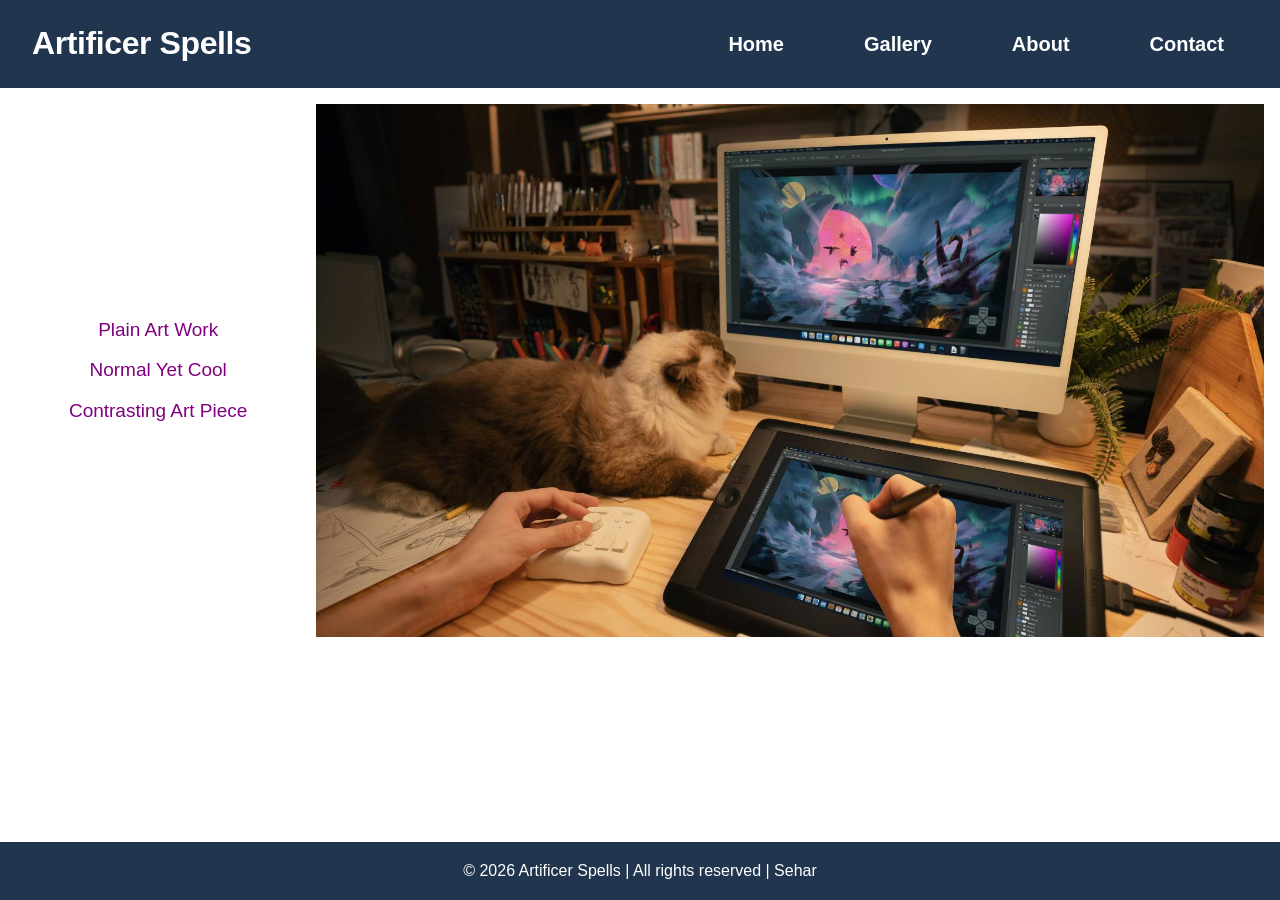
<file: index.html>
<!DOCTYPE html>
<html lang ="en">
    <meta charset = "UTF-8">
    <meta name = "viewport" content = "width=device-width">
    <meta name = "description" content = "Artificer Spells Website">
    <link rel = "stylesheet" href="css/global.css">
    <link rel = "stylesheet" href="css/index.css">
    <title> Artificer Spells</title>
    <body>
        
        <header>
            <h1> Artificer Spells </h1>
            <input id="hamburger_checkbox" type ="checkbox">
            <label for="hamburger_checkbox" id ="hamburger_menu">
                <img id="hamburger_icon" src="images/paint.png" alt="Menu" width="24" height="18"> 
                <span class="sr-only"> Toggle Navigation</span>

            </label>
            <nav>
                <a class="active_nav" href="index.html">Home</a>
                <a href="gallery.html">Gallery</a>
                <a href="about.html">About</a>
                <a href="contact.html">Contact</a>
            </nav>
        </header>

        <main>
            <aside>
                <a href="https://au.pinterest.com/ideas/plain-art-background/959110262339/" >  Plain Art Work </a> <!--put the https link of your website so it'll take the user to website, i put here just an example --> </a>
                <a href="https://inkaarthouse.com/collections/best-selling-wall-art-prints-framed-unframed"> Normal Yet Cool</a>
                <a href="https://www.coolstoriesabout.art/p/contrast-in-art">Contrasting Art Piece <!--put the https link of your website so it'll take the user to website --> </a> 
            </aside>

            <section class ="hero">
                <picture>
                    <source media="(min-width: 1200px)" srcset="images/digitalartist_1920x960.jpg">
                    <source media="(min-width: 600px)" srcset="images/digitalartitst_ 960x480.jpg">
                    <img src="images/digitalartitst_ 480x240.jpg" alt="digital artist">
                </picture>
            </section>
        </main>
        
    <footer>
        
        <p>&copy; 2026 Artificer Spells | All rights reserved | Sehar </p>
    </footer>




    </body>


</html>
</file>
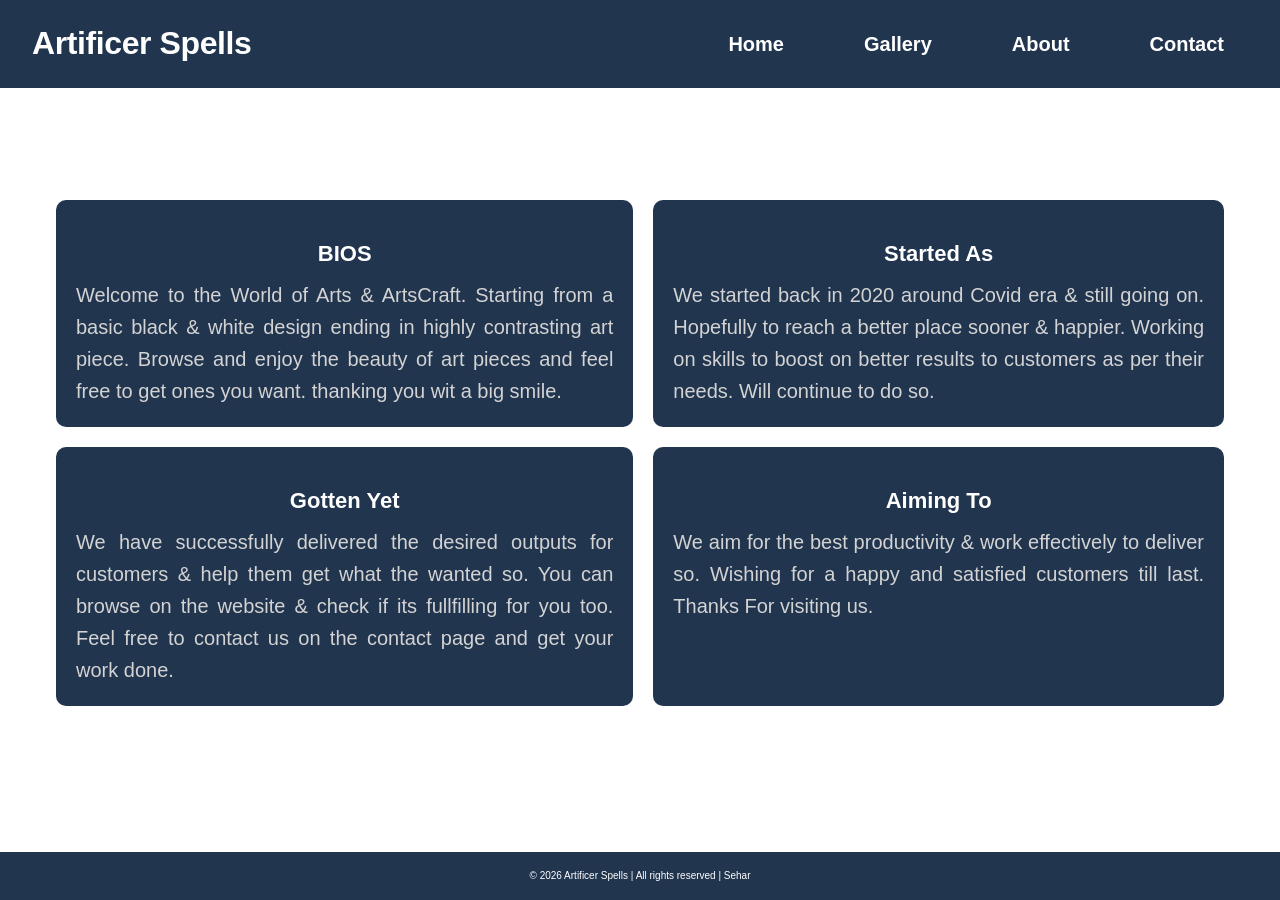
<file: about.html>
<!DOCTYPE html>
<html lang ="en">
    <meta charset = "UFT-8">
    <meta name = "viewport" content = "width=device-width", intial-scale="1.0">
    <meta name = "description" content = "Artificer Spells Website">
    <link rel = "stylesheet" href="css/global.css">
    <link rel = "stylesheet" href="css/index.css">
    <link rel = "stylesheet" href="css/about.css">
    <link rel = "stylesheet" href="css/contact.css">
    <link rel = "stylesheet" href="css/gallery.css">
    <title> Artificer Spells</title>
    <body>
        <header>
            <h1> Artificer Spells </h1>
            <input id="hamburger_checkbox" type ="checkbox">
            <label for="hamburger_checkbox" id ="hamburger_menu">
                <img id="hamburger_icon" src="images/paint.png" alt="Menu" width="24" height="18"> 
                <span class="sr-only"> Toggle Navigation</span>

            </label>
            <nav>
                <a href="index.html">Home</a>
                <a href="gallery.html">Gallery</a>
                 <a class="active_nav" href="about.html">About</a>
                 <a href="contact.html">Contact</a>
            </nav>
        </header>
        
        <main>
            <div id="container1">
                <h2> Artificer spells</h2>
                <p> 
                    <h3> BIOS</h3>
                    Welcome to the World of Arts & ArtsCraft.
                    Starting from a basic black & white design ending in highly contrasting art piece.
                    Browse and enjoy the beauty of art pieces and feel free to get ones you want.
                    thanking you wit a big smile.
                </p>
            </div>
             <div id="container2">
                <h2> Artificer spells started as</h2>
                <p>
                    <h3> Started As</h3> 
                    We started back in 2020 around Covid era & still going on.
                    Hopefully to reach a better place sooner & happier.
                    Working on skills to boost on better results to customers as per their needs.
                    Will continue to do so.
                </p>
            </div>
    
             <div id="container3">
                <h2> Gotten</h2>
                <p> <h3> Gotten Yet </h3>
                    We have successfully delivered the desired outputs for customers & help them get what the wanted so.
                    You can browse on the website & check if its fullfilling for you too.
                    Feel free to contact us on the contact page and get your work done.
                    </p>
            </div>
           
             <div id="container4">
                <h2> Artificer spells started as</h2>
                <p> 
                    <h3> Aiming To </h3>
                    We aim for the best productivity & work effectively to deliver so.
                    Wishing for a happy and satisfied customers till last.
                    Thanks For visiting us.
                   </p>
            </div>
        </main>


    <footer>
        <p>&copy; 2026 Artificer Spells | All rights reserved | Sehar </p>
    </footer>




    </body>


</html>
</file>
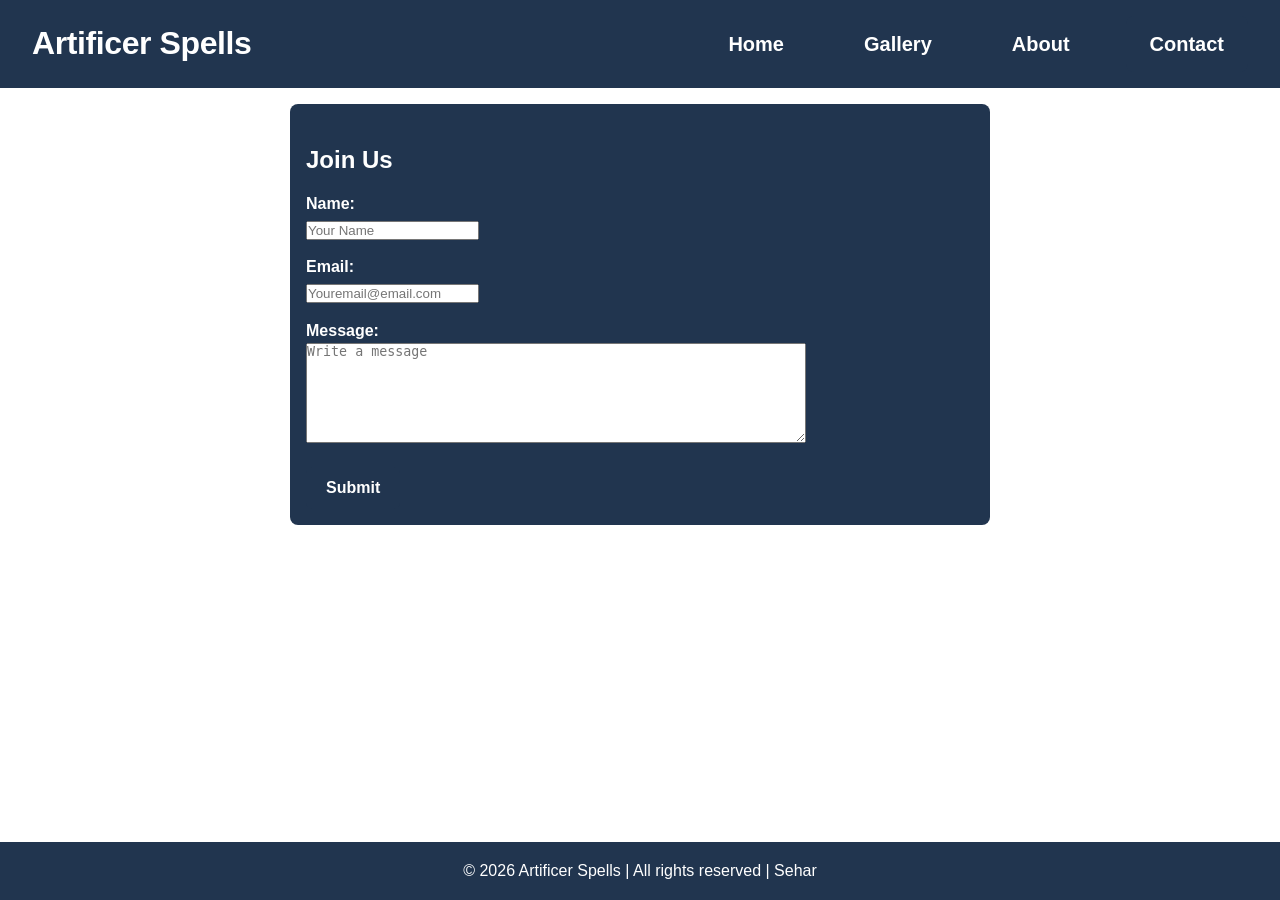
<file: contact.html>
<!DOCTYPE html>
<html lang ="en">
    <meta charset = "UFT-8">
    <meta name = "viewport" content = "width=device-width", intial-scale="1.0">
    <meta name = "description" content = "Artificer Spells Website">
    <link rel = "stylesheet" href="css/global.css">
    <link rel = "stylesheet" href="css/contact.css">
    <title> Artificer Spells</title>
    <body>
        <header>
            <h1> Artificer Spells </h1>
            <input id="hamburger_checkbox" type ="checkbox">
            <label for="hamburger_checkbox" id ="hamburger_menu">
                <img id="hamburger_icon" src="images/paint.png" alt="Menu" width="24" height="18"> 
                <span class="sr-only"> Toggle Navigation</span>

            </label>
            <nav> 
                <a href="index.html">Home</a>
                <a href="gallery.html">Gallery</a>
                <a href="about.html">About</a>
                <a class="active_nav" href="contact.html">Contact</a>
                
            </nav>
        </header>

        <form>
            <h2> Join Us </h2>
            <label for="name"> Name:</label>
            <input type="text" id="name" name="name" placeholder="Your Name"><br>

            <label for="email"> Email:</label>
            <input type="email" id="email" name="email" placeholder="Youremail@email.com"><br> 

            <label for="Message"> Message:</label>
            <textarea id="message" name="message" rows="5" placeholder="Write a message"></textarea><br>

            <input type="submit" value="Submit">

        </form>
      
        


    <footer>
        <p>&copy; 2026 Artificer Spells | All rights reserved | Sehar </p>
    </footer>



    </body>


</html>
</file>
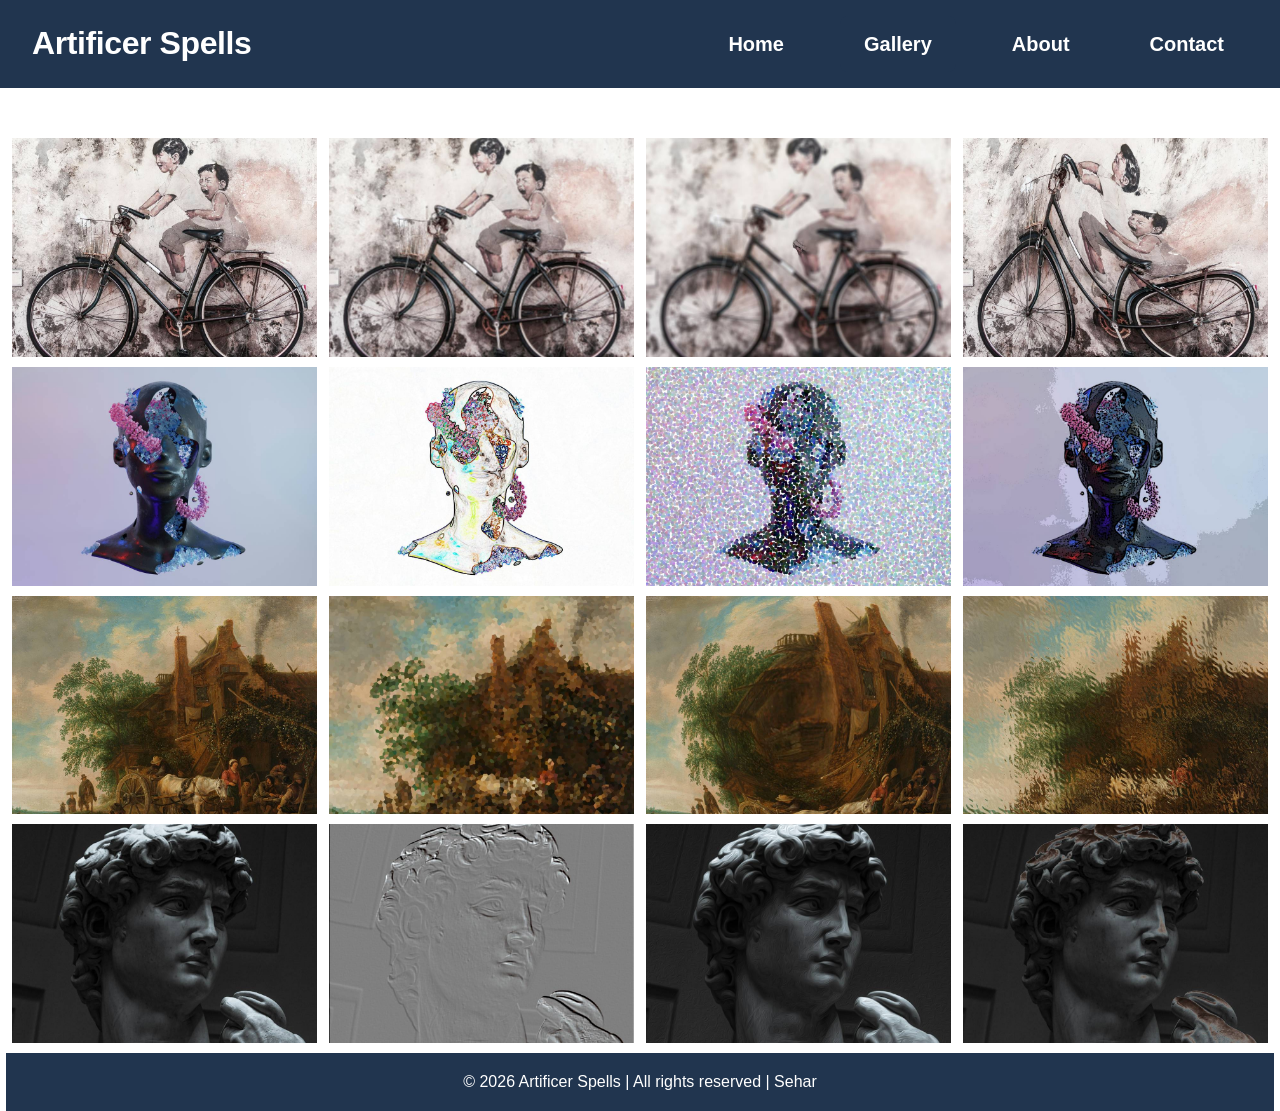
<file: gallery.html>
<!DOCTYPE html>
<html lang ="en">
    <meta charset = "UFT-8">
    <meta name = "viewport" content = "width=device-width", intial-scale="1.0">
    <meta name = "description" content = "Artificer Spells Website">
    <link rel = "stylesheet" href="css/global.css">
    <link rel = "stylesheet" href="css/gallery.css">
    <title> Artificer Spells</title>
    <body>
        <header>
            <h1> Artificer Spells </h1>
            <input id="hamburger_checkbox" type ="checkbox">
            <label for="hamburger_checkbox" id ="hamburger_menu">
                <img id="hamburger_icon" src="images/paint.png" alt="Menu" width="24" height="18"> 
                <span class="sr-only"> Toggle Navigation</span>

            </label>
            <nav>
                
               
                <a href="index.html">Home</a>
                 <a class="active_nav" href="gallery.html">Gallery</a>
                <a href="about.html">About</a>
                <a href="contact.html"> Contact</a>
            </nav>
        </header>
        <div id = "row"> 
        <div class="column"> <!--colum 1-->
            <figure>
                <a href="images/bicycle_960x720_nofilter.jpg" target="_blank"></a>
                <img src="images/bicycle_960x720_nofilter.jpg" alt="Bicycle image" width="960" height="720">
            </figure>

            <figure>
                <a href="images/mannequin_960x720_nofilter.jpg" target="_blank"></a>
                <img src="images/mannequin_960x720_nofilter.jpg" alt="Mannequin image" width="960" height="720">
            </figure>
    
            <figure>
                <a href="images/outskirt_960x720_nofilter.jpg" target="_blank"></a>
                <img src="images/outskirt_960x720_nofilter.jpg" alt="outskirt" width="960" height="720">
            </figure>

            <figure>
                <a href="images/statue_960x720_nofilter.jpg" target="_blank"></a>
                <img src="images/statue_960x720_nofilter.jpg" alt="statue" width="960" height="720">
            </figure>
        </div>

         <div class="column"> <!--colum 2-->
            <figure>
                <a href="images/bicycle_960x720_fragment.jpg" target="_blank"></a>
                <img src="images/bicycle_960x720_fragment.jpg" alt="Bicycle image" width="960" height="720">
            </figure>

            <figure>
                <a href="images/mannequin_960x720_findedges.jpg" target="_blank"></a>
                <img src="images/mannequin_960x720_findedges.jpg" alt="Mannequin image" width="960" height="720">
            </figure>
    
            <figure>
                <a href="images/outskirt_960x720_crystallize.jpg" target="_blank"></a>
                <img src="images/outskirt_960x720_crystallize.jpg" alt="outskirt" width="960" height="720">
            </figure>

            <figure>
                <a href="images/statue_960x720_emboss.jpg" target="_blank"></a>
                <img src="images/statue_960x720_emboss.jpg" alt="statue" width="960" height="720">
            </figure>
        </div>

         <div class="column"> <!--colum 3-->
            <figure>
                <a href="images/bicycle_960x720_iris blur.jpg" target="_blank"></a>
                <img src="images/bicycle_960x720_iris blur.jpg" alt="Bicycle image" width="960" height="720">
            </figure>

            <figure>
                <a href="images/mannequin_960x720_pointillize.jpg" target="_blank"></a>
                <img src="images/mannequin_960x720_pointillize.jpg" alt="Mannequin image" width="960" height="720">
            </figure>
    
            <figure>
                <a href="images/outskirt_960x720_pinch.jpg" target="_blank"></a>
                <img src="images/outskirt_960x720_pinch.jpg" alt="outskirt" width="960" height="720">
            </figure>
            <figure>
                <a href="images/statue_960x720_oilpaint.jpg" target="_blank"></a>
                <img src="images/statue_960x720_oilpaint.jpg" alt="statue" width="960" height="720">
            </figure>
        </div>

         <div class="column"> <!--colum 4-->
            <figure>
                <a href="images/bicycle_960x720_twirl.jpg" target="_blank"></a>
                <img src="images/bicycle_960x720_twirl.jpg" alt="Bicycle image" width="960" height="720">
            </figure>

            <figure>
                <a href="images/mannequin_960x720_posteredge.jpg" target="_blank"></a>
                <img src="images/mannequin_960x720_posteredge.jpg" alt="Mannequin image" width="960" height="720">
            </figure>
    
            <figure>
                <a href="images/outskirt_960x720_ripple.jpg" target="_blank"></a>
                <img src="images/outskirt_960x720_ripple.jpg" alt="outskirt" width="960" height="720">
            </figure>

            <figure>
                <a href="images/statue_960x720_solarize.jpg" target="_blank"></a>
                <img src="images/statue_960x720_solarize.jpg" alt="statue" width="960" height="720">
            </figure>

        </div>

    <footer>
        <p>&copy; 2026 Artificer Spells | All rights reserved | Sehar </p>
    </footer>




    </body>


</html>
</file>
<file: css/global.css>
* {
  margin: 0;
  padding: 0;
  box-sizing: border-box;
}

body {
  font-family: 'Segoe UI', Tahoma, Geneva, Verdana, sans-serif;
  line-height: 1.6;
  color: white;
  background-color:white;
  min-height: 100vh;
  display: flex;
  flex-direction: column;
  scroll-behavior: smooth;
}

header {
  background-color: #21354f;
  color: #ffffff;
  padding: 16px 32px;
  position: sticky;
  top: 0;
  left: 0;
  width: 100%;
  z-index: 1000;
  display: flex;
  justify-content: space-between;
  align-items: center;
}

footer {
  background-color: #21354f;
  color: #ffffff;
  padding: 16px 32px;
  text-align: center;
  font-size: 16px;
  width: 100%;
  margin-top: auto;
}

h1 {
  font-family: orbitron, sans-serif;
  font-size: 32px;
  font-weight: 700;
  letter-spacing: -0.4px;
  flex: 1;
}

#hamburger_checkbox {
  display: none;
}

#hamburger_menu {
  display: none;
  cursor: pointer;
  z-index: 1001;
  margin-left: 16px;
}

#hamburger_icon {
  display: none;
  width: 50px;
  height: 50px;
  object-fit: contain;
}

.sr-only {
  position: absolute;
  width: 1px;
  height: 1px;
  padding: 0;
  margin: -1px;
  overflow: hidden;
  clip: rect(0, 0, 0, 0);
  white-space: nowrap;
  border: 0;
}

nav {
  display: flex;
  gap: 16px;
  justify-content: flex-end;
  flex: none;
}

nav a {
  font-size: 20px;
  font-weight: 700;
  color: #ffffff;
  text-decoration: none;
  padding: 12px 24px;
  border-radius: 8px;
  transition: all 0.3s ease;
  position: relative;
}

nav a:hover {
  background: purple;
  color: lightgray;
  transform: none;
}

nav a.active_nav {
  background: #21354f;
  color: white;
}

@media only screen and (max-width: 768px) {

  #hamburger_menu {
    display: block;
  }

  #hamburger_icon {
    display: block;
  }

  nav {
    display: none;
    flex-direction: column;
    gap: 16px;
    background-color: #21354f;
    position: absolute;
    top: 100%;
    right: 0;
    width: 200px;
    z-index: 999;
    border-radius: 0 0 8px 8px;
  }

  #hamburger_checkbox:checked ~ nav {
    display: flex;
  }

  nav a {
    padding: 16px;
    font-size: 19px;
    border-radius: 0;
    text-align: center;
  }
}

@media only screen and (min-width: 769px) {

  #hamburger_menu {
    display: none;
  }

  nav {
    display: flex !important;
    flex-direction: row;
    gap: 32px;
    position: static;
    width: auto;
    background: none;
  }
}
</file>
<file: css/index.css>
h2 {
  display: none;
}

p {
  text-align: center;
}

aside {
  font-size: 19px;
  padding: 0px 0;
  text-align: center;
  width: 100%;
}

aside a {
  color: purple;
  display: block;
  padding: 5px 0;
  text-decoration: none;
  width: 100%;
}

aside a:hover {
  background-color: purple;
  color: white;
}

.hero {
  width: 100%;
  aspect-ratio: 16 / 9;
  overflow: hidden;
  position: relative;
  display: flex;
  align-items: center;
  justify-content: center;
}

.hero img {
  width: 100%;
  height: 100%;
  object-fit: cover;
  position: absolute;
  inset: 0;
}

main + p {
  margin-top: 24px;
}

@media only screen and (min-width: 768px) {

  main {
    display: flex;
    align-items: stretch;
    gap: 16px;
    padding: 16px;
  }

  aside {
    display: flex;
    flex-direction: column;
    align-items: center;
    justify-content: center;
    width: 30%;
  }

  section {
    width: 70%;
  }
}
.menu-icon {
  width:30px;
  height: 30px;
  background-image:"/images/hamburger.png.png";
  background-size: contain;
  background-repeat: no-repeat;
}
</file>
<file: css/about.css>
h2 {
    font-size: 24px;
    font-weight: normal;
    text-align: center;
}

h3 {
    font-size: 80px;
    font-weight: bold;
    text-align: center;
}


p {
    font-size: 10px;
}

main > div {
    background-color: #21354f;
    border-radius: 10px;
    font-size: 20px;
    padding: 20px;
    text-align: left;
}

#container1 {
    background-color: #21354f;
    color: lightgray;
    grid-area: area1;
    text-align: justify;
}

#container2 {
    background-color: #21354f;
    color: lightgray;
    grid-area: area2;
    text-align: justify;
}

#container3 {
    background-color: #21354f;
    color: lightgray;
    grid-area: area3;
    text-align: justify;
}

#container4 {
    background-color: #21354f;
    color: lightgray;
    grid-area: area4;
    text-align: justify;
}

main {
    display: grid;
    grid-template-areas: 
    'area1'
    'area2'
    'area3'
    'area4';
    grid-template-columns: auto;
    grid-template-rows: auto;
    grid-gap: 20px;
    padding: 20px;
}

@media only screen and (min-width: 992px) {
    main {
        grid-template-areas:
        'area1 area2'
        'area3 area4';
    }
}
</file>
<file: css/contact.css>
main {
    padding: 16px;
    max-width: 1200px;
    margin: 96px auto 16px;
}

.contact-main {
    text-align: justify;
}

h2 {
    margin: 24px 0 16px 0;
    font-weight: bold;
    font-size: 24px;
    line-height: 1.3;
    color: white;
    }

h3 {
    margin: 16px 0 8px 0;
    font-weight: 600;
    font-size: 22px;
    color: white;
}

.contact-main p,
.contact-main address,
.contact-main form,
.contact-main .copyright-block {
    text-align: left;
    margin-left: 0;
}

form {
    max-width: 700px;
    width: 100%;
    margin: 16px auto;
    background-color: #21354f ;
    padding: 16px;
    border-radius: 8px;
    box-sizing: border-box;
}

fieldset {
    border: none;
    padding: 0;
    margin: 0;
}

label {
    font-weight: 600;
    margin-top: 12px;
    display: block;
    color: white;
}

input[type="text"]
input[type="email"]
textarea {
    width: 100%;
    padding: 8px;
    margin-top: 4px;
    font-family: 'Trebuchet MS', 'Lucida Sans Unicode', 'Lucida Grande', 'Lucida Sans', Arial, sans-serif;
    font-size: 16px;
    box-sizing: border-box;
}

textarea {
    min-height: 100px;
    min-width: 500px;
    resize: vertical;
}

input[type="submit"] {
margin-top: 16px;
background-color: #21354f;
color: white;
font-size: medium;
border: none;
padding: 12px 20px;
border-radius: 6px;
font-weight: 700;
}

input[type="submit"]:hover,
input[type="submit"]:focus {
    background-color: purple;
    color: white;
}

input[disabled]
textarea[disabled] {
    background-color: #eee;
    cursor: not-allowed
}

address {
    font-style: normal;
    line-height: 1.6;
    margin: 16px 0;
}

address a {
    color: purple;
    font-weight: 500;
}
</file>
<file: css/gallery.css>
#row {
    display: flex;
    flex-wrap: wrap;
    padding: 0 12px;
}

.column {
    text-align: center;
    margin-top: 50px;
    margin-left: auto;
    margin-right: auto;
    max-width: 100%;
}

.column img {
    width: 100%;
    height: auto;
    aspect-ratio: 4/3;
    object-fit: cover;
    padding-bottom: 10px;
    display: block;
}

@media only screen and (min-width: 768px) {
    .column {
        max-width: 50%;
        padding: 0 6px;
    }

    #row {
        padding: 0 6px;
    }
}

@media only screen and (min-width: 1200px) {
    .column {
        max-width: 25%;
    }
}
</file>
